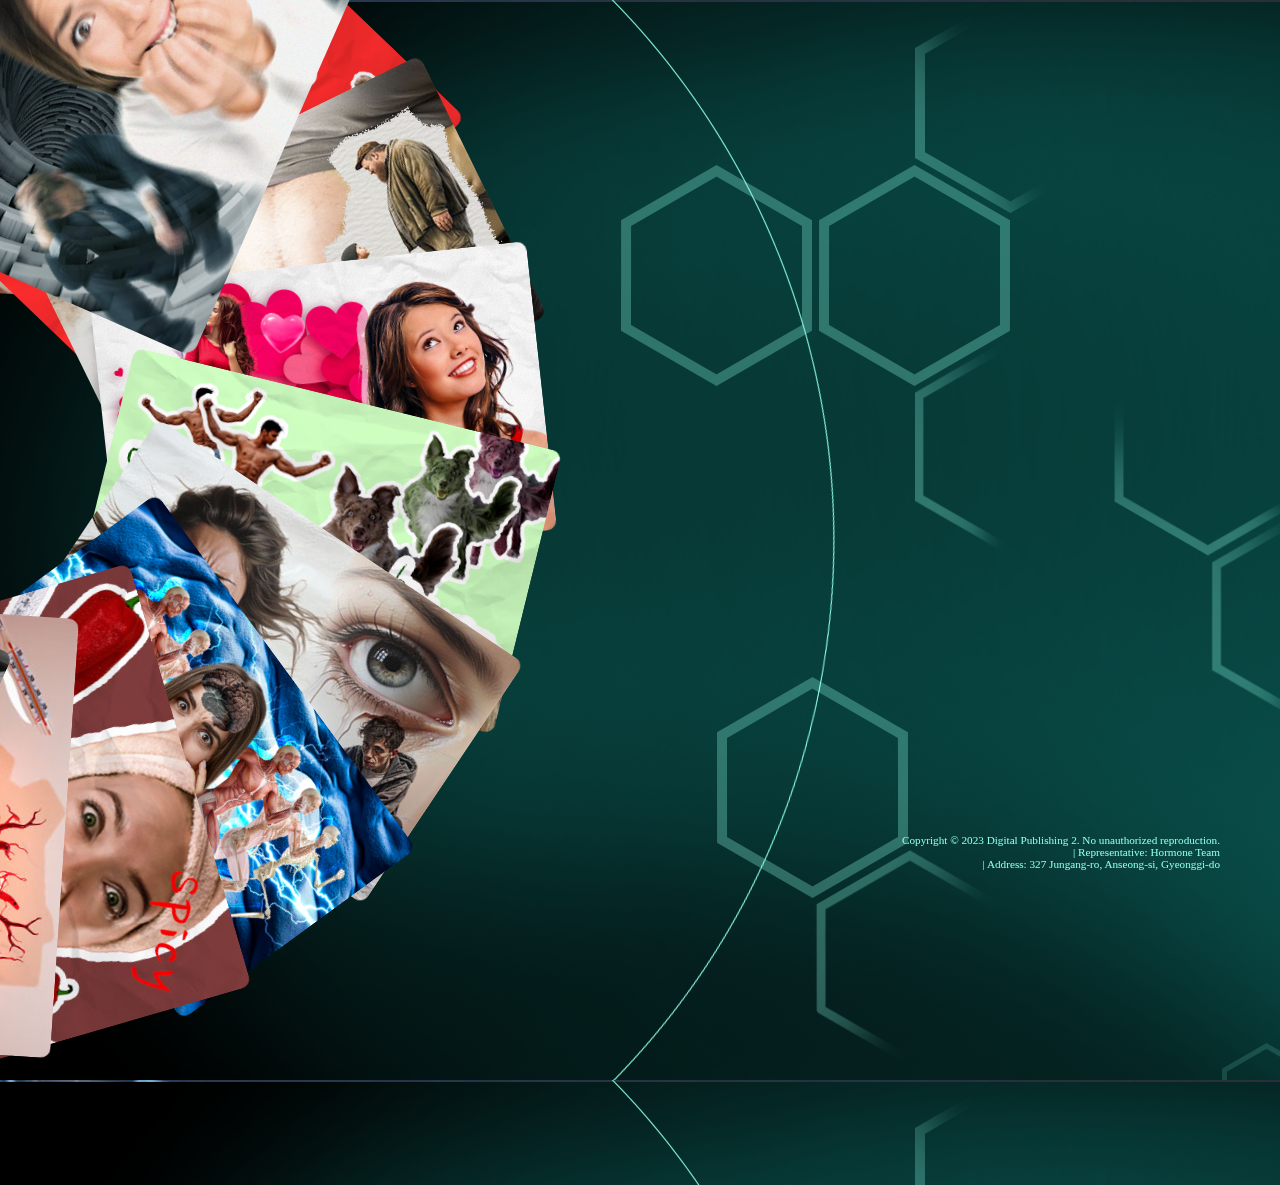
<file: index.html>
<!DOCTYPE html>
<html lang="en">
<head>
    <meta charset="UTF-8">
    <meta http-equiv="X-UA-Compatible" content="IE=edge">
    <meta name="viewport" content="width=device-width, initial-scale=1.0">
    <link rel="stylesheet" href="myStyle.css">
    <script src="myScript.js" defer=""></script>
    <link rel="shortcut icon" href="fav.ico" type="image/x-icon">
    <title>hormone</title>
</head>
<body>
    <p class="maintitle" id="startButton" style="transform: translateX(-50%);"></p>
    <div class="slider" id="slider">
        <span style="--i:1;"><img src= "img/1.jpg" alt="" onclick="popup(1)"></span>
        <span style="--i:2;"><img src= "img/2.png" alt="" onclick="popup(2)"></span>
        <span style="--i:3;"><img src= "img/3.jpg" alt="" onclick="popup(3)"></span>
        <span style="--i:4;"><img src= "img/4.jpg" alt="" onclick="popup(4)"></span>
        <span style="--i:5;"><img src= "img/5.png" alt="" onclick="popup(5)"></span>
        <span style="--i:6;"><img src= "img/6.png" alt="" onclick="popup(6)"></span>
        <span style="--i:7;"><img src= "img/7.jpg" alt="" onclick="popup(7)"></span>
        <span style="--i:8;"><img src= "img/8.png" alt="" onclick="popup(8)"></span>
        <span style="--i:9;"><img src= "img/9.png" alt="" onclick="popup(9)"></span>
        <span style="--i:10;"><img src= "img/10.jpg" alt="" onclick="popup(10)"></span>
        <span style="--i:11;"><img src= "img/11.png" alt="" onclick="popup(11)"></span>
        <span style="--i:12;"><img src= "img/12.jpg" alt="" onclick="popup(12)"></span>
        <span style="--i:13;"><img src= "img/13.jpg" alt="" onclick="popup(13)"></span>
        <span style="--i:14;"><img src= "img/14.png" alt="" onclick="popup(14)"></span>
        <span style="--i:15;"><img src= "img/15.jpg" alt="" onclick="popup(15)"></span>
        <span style="--i:16;"><img src= "img/16.jpg" alt="" onclick="popup(16)"></span>
        <span style="--i:17;"><img src= "img/17.png" alt="" onclick="popup(17)"></span>
        <span style="--i:18;"><img src= "img/18.jpg" alt="" onclick="popup(18)"></span>
    </div>
    <div id="popup" class="popup" style="display: none;"> 
        <button id="popupCloseButton" class="close-popup">X</button>
        <div id="popupContent" class="popup-content"></div>
    </div>
    <body oncontextmenu="return false" ondragstart="return false" onselectstart="return false">
    </body */이미지다 꾹 쿨릭하고 움직일 시 이미자가 움직이는 걸 방지 코드 검사 시 지워야 검사가 가능/*>
</body>
<footer>
    <P class="footer">Copyright © 2023 Digital Publishing 2. No unauthorized reproduction.<br>
        | Representative: Hormone Team <br>
        | Address: 327 Jungang-ro, Anseong-si, Gyeonggi-do</P>
</footer>
</html>
</file>
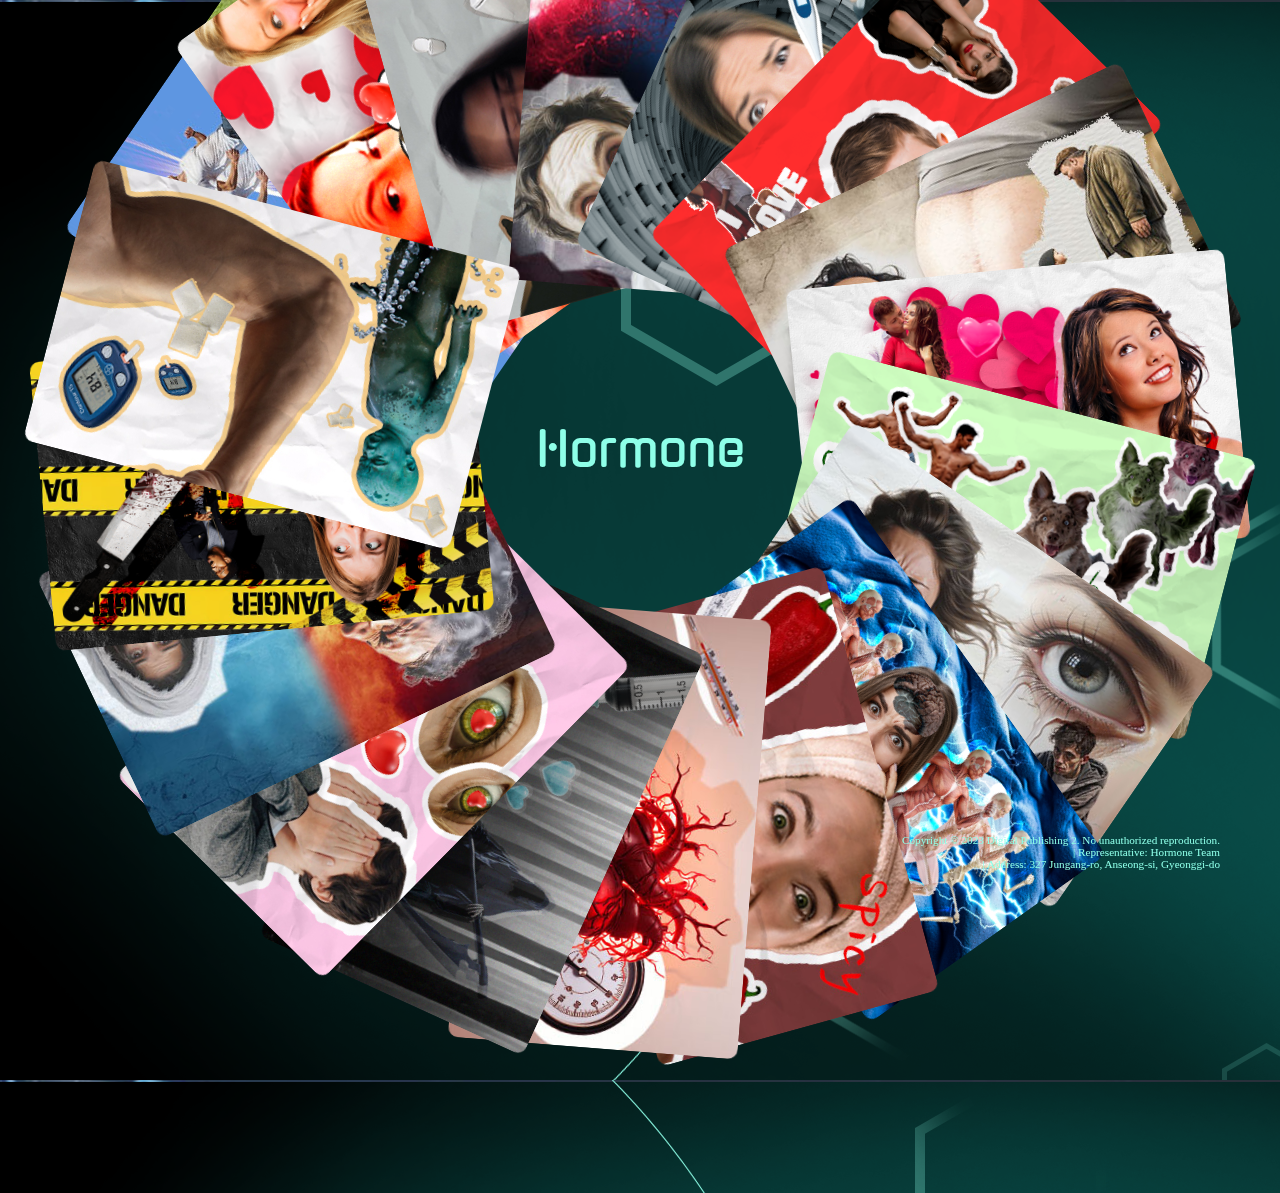
<file: start.html>
<!DOCTYPE html>
<html lang="en">
<head>
    <meta charset="UTF-8">
    <meta http-equiv="X-UA-Compatible" content="IE=edge">
    <meta name="viewport" content="width=device-width, initial-scale=1.0">
    <link rel="stylesheet" href="myStyle_start.css">
    <script src="myScript_start.js" defer=""></script>
    <link rel="shortcut icon" href="fav.ico" type="image/x-icon">
    <title>Hormone</title>
</head>
<body>
    <a class="maintitle" id="startButton">Hormone</a>
    <div class="slider" id="slider">
        <span style="--i:1;"><img src= "img/1.jpg" alt=""></span>
        <span style="--i:2;"><img src= "img/2.png" alt=""></span>
        <span style="--i:3;"><img src= "img/3.jpg" alt=""></span>
        <span style="--i:4;"><img src= "img/4.jpg" alt=""></span>
        <span style="--i:5;"><img src= "img/5.png" alt=""></span>
        <span style="--i:6;"><img src= "img/6.png" alt=""></span>
        <span style="--i:7;"><img src= "img/7.jpg" alt=""></span>
        <span style="--i:8;"><img src= "img/8.png" alt=""></span>
        <span style="--i:9;"><img src= "img/9.png" alt=""></span>
        <span style="--i:10;"><img src= "img/10.jpg" alt=""></span>
        <span style="--i:11;"><img src= "img/11.png" alt=""></span>
        <span style="--i:12;"><img src= "img/12.jpg" alt=""></span>
        <span style="--i:13;"><img src= "img/13.jpg" alt=""></span>
        <span style="--i:14;"><img src= "img/14.png" alt=""></span>
        <span style="--i:15;"><img src= "img/15.jpg" alt=""></span>
        <span style="--i:16;"><img src= "img/16.jpg" alt=""></span>
        <span style="--i:17;"><img src= "img/17.png" alt=""></span>
        <span style="--i:18;"><img src= "img/18.jpg" alt=""></span>
    </div>
    <body oncontextmenu="return false" ondragstart="return false" onselectstart="return false">
    </body */이미지다 꾹 쿨릭하고 움직일 시 이미자가 움직이는 걸 방지 코드 검사 시 지워야 검사가 가능/*>
</body>
<footer>
    <P class="footer">Copyright © 2023 Digital Publishing 2. No unauthorized reproduction.<br>
        | Representative: Hormone Team <br>
        | Address: 327 Jungang-ro, Anseong-si, Gyeonggi-do</P>
</footer>
</html>
</file>
<file: myStyle.css>
@import url('https://fonts.googleapis.com/css2?family=Gugi&family=Rye&display=swap');

@font-face {
    font-family: 'Gugi', sans-serif;
    src: url();
}


/*main page*/

*{
    margin:0px;
    padding:0px;
    box-sizing:border-box;
    user-select: none;

}

body {
    font-size: 2rem;
    height: 100vh;
    display: flex;
    align-items: center;
    justify-content: center;
    overflow: hidden;
    background-image: url(img/sub_page.png); 
    background-attachment: flex;
}


.slider {
    position: absolute;
    left: -200px;
    transform: translateX(-50%) translateY(0);
    width:290px;
    height:440px;
    transform-style: preserve-3d;
    animation: rotate 50s linear infinite;
    animation-name: myAni;
    animation-duration: initial;
    animation-iteration-count: initial;
    animation-timing-function: ease-in-out;
}

.slider span{
    position: absolute;
    top:0;
    left:0;
    width: 100%;
    height: 100%;
    transform-origin: center;
    transform-style: preserve-3d;
    transform: rotateZ(calc(var(--i)*20deg)) translateY(380px);
}

.slider span img{
    position: absolute;
    top: 0;
    left:0;
    width:100%;
    height:100%;
    border-radius: 10px;
    object-fit: cover;
    transition: 3s;
    transform: rotateY(0deg);
    transition: transform 0.3s ease;
}


.slider.paused span img {
    animation-play-state: paused;
}

.maintitle {
    font-size: 3rem;
    font-weight: 500;
    text-align: center;
    position: absolute;
    background-color: none;
}

/*시작버튼*/

#startButton {
    margin: 0px;
    text-align: center;
    font-family: 'Gugi', sans-serif;
    font-size: 3rem;
    font-weight: 900;
    background: none;
    color: #8effe8;
    border: none;
    cursor: pointer; /* 커서를 손가락으로 변경하여 버튼을 클릭 가능하게 함 */
}


#startButton:hover {
    margin: 0px;
    text-align: center;
    font-size: 3rem;
    font-family: 'Gugi', sans-serif;
    font-weight: 900;
    background: none;
    color: white;
    border: none;
}




.close-popup {
    position: absolute;
    top: 0;
    right: 0;
    padding: 10px;
    cursor: pointer;
}


/* 팝업 닫기 버튼 스타일 */
#popupCloseButton {
    position: absolute;
    top: 50px; /* 이미지 위로 올리려면 원하는 위치로 조정 (팝업 내부 이미지와의 간격) */
    right: 65px; /* 원하는 위치로 조정 (팝업 내부 이미지와의 간격) */
    background-color: rgb(255, 255, 255);
    color: black;
    border: none;
    border-radius: 15px;
    cursor: pointer;
    padding: 5px 10px;
    font-size: 1rem;
    font-weight: 600;
    opacity: 0.7;
}


.footer {
    font-size: 0.7rem;
    color: #8effe8;
    position: fixed; /* fixed로 변경하여 화면에 고정 */
    text-align: right;
    right: 30px;
    bottom: 0; /* 아래에 고정 */
    padding: 30px; /* 필요에 따라 여백 설정 */
}
</file>
<file: myStyle_start.css>
@import url('https://fonts.googleapis.com/css2?family=Gugi&family=Rye&display=swap');

@font-face {
    font-family: 'Gugi', sans-serif;
    src: url();
}

/*main page*/

*{
    margin:0px;
    padding:0px;
    box-sizing:border-box;
    user-select: none;

}

body {
    font-size: 2rem;
    height: 100vh;
    display: flex;
    align-items: center;
    justify-content: center;
    overflow: hidden;
    background-image: url(img/sub_page.png);  background-attachment: flex;
}


.slider {
    position: relative;
    width:290px;
    height:440px;
    transform-style: preserve-3d;
    animation: rotate 50s linear infinite;
    user-select: none;
    animation-name: myAni;
    animation-duration: initial;
    animation-iteration-count: initial;
    animation-timing-function: ease-in-out;
}

.slider span{
    position: absolute;
    top:0;
    left:0;
    width: 100%;
    height: 100%;
    transform-origin: center;
    transform-style: preserve-3d;
    transform: rotateZ(calc(var(--i)*20deg)) translateY(380px);
    user-select: none;
}

.slider span img{
    position: absolute;
    top: 0;
    left:0;
    width:100%;
    height:100%;
    border-radius: 10px;
    object-fit: cover;
    transition: 3s;
    transform: rotateY(0deg);
    user-select: none;
}



.maintitle {
    font-size: 3rem;
    font-weight: 500;
    text-align: center;
    position: absolute;
    background-color: none;
    color: #8effe8;
    font-family: 'Gugi', sans-serif;
    background: none;
    cursor: pointer; /* 커서를 손가락으로 변경하여 버튼을 클릭 가능하게 함 */
    z-index: 1; /* 버튼을 다른 요소 위로 올림 */
    text-decoration-line: none;

}

/* 이미지 슬라이더 왼쪽 이동 애니메이션 */
@keyframes slideLeft {
    0% {
        transform: rotateZ(0deg);
    }
    100% {
        transform: translateX(-330%) rotateZ(0deg);
    }
}

@keyframes rotateInPlace {
    0% {
        transform: translateX(-330%) rotateZ(0deg);
    }
    100% {
        transform: translateX(-330%) rotateZ(360deg);
    }
}


@keyframes buttonSlideLeft {
    0% {
        transform: translateX(0);
        opacity: 1;
    }
    100% {
        transform: translateX(-450%);
        opacity: 0;
    }
}

.buttonFadeOut {
    animation: buttonSlideLeft 0.5s forwards;
}


.footer {
    font-size: 0.7rem;
    color: #8effe8;
    position: fixed; /* fixed로 변경하여 화면에 고정 */
    text-align: right;
    right: 30px;
    bottom: 0; /* 아래에 고정 */
    padding: 30px; /* 필요에 따라 여백 설정 */
}
</file>
